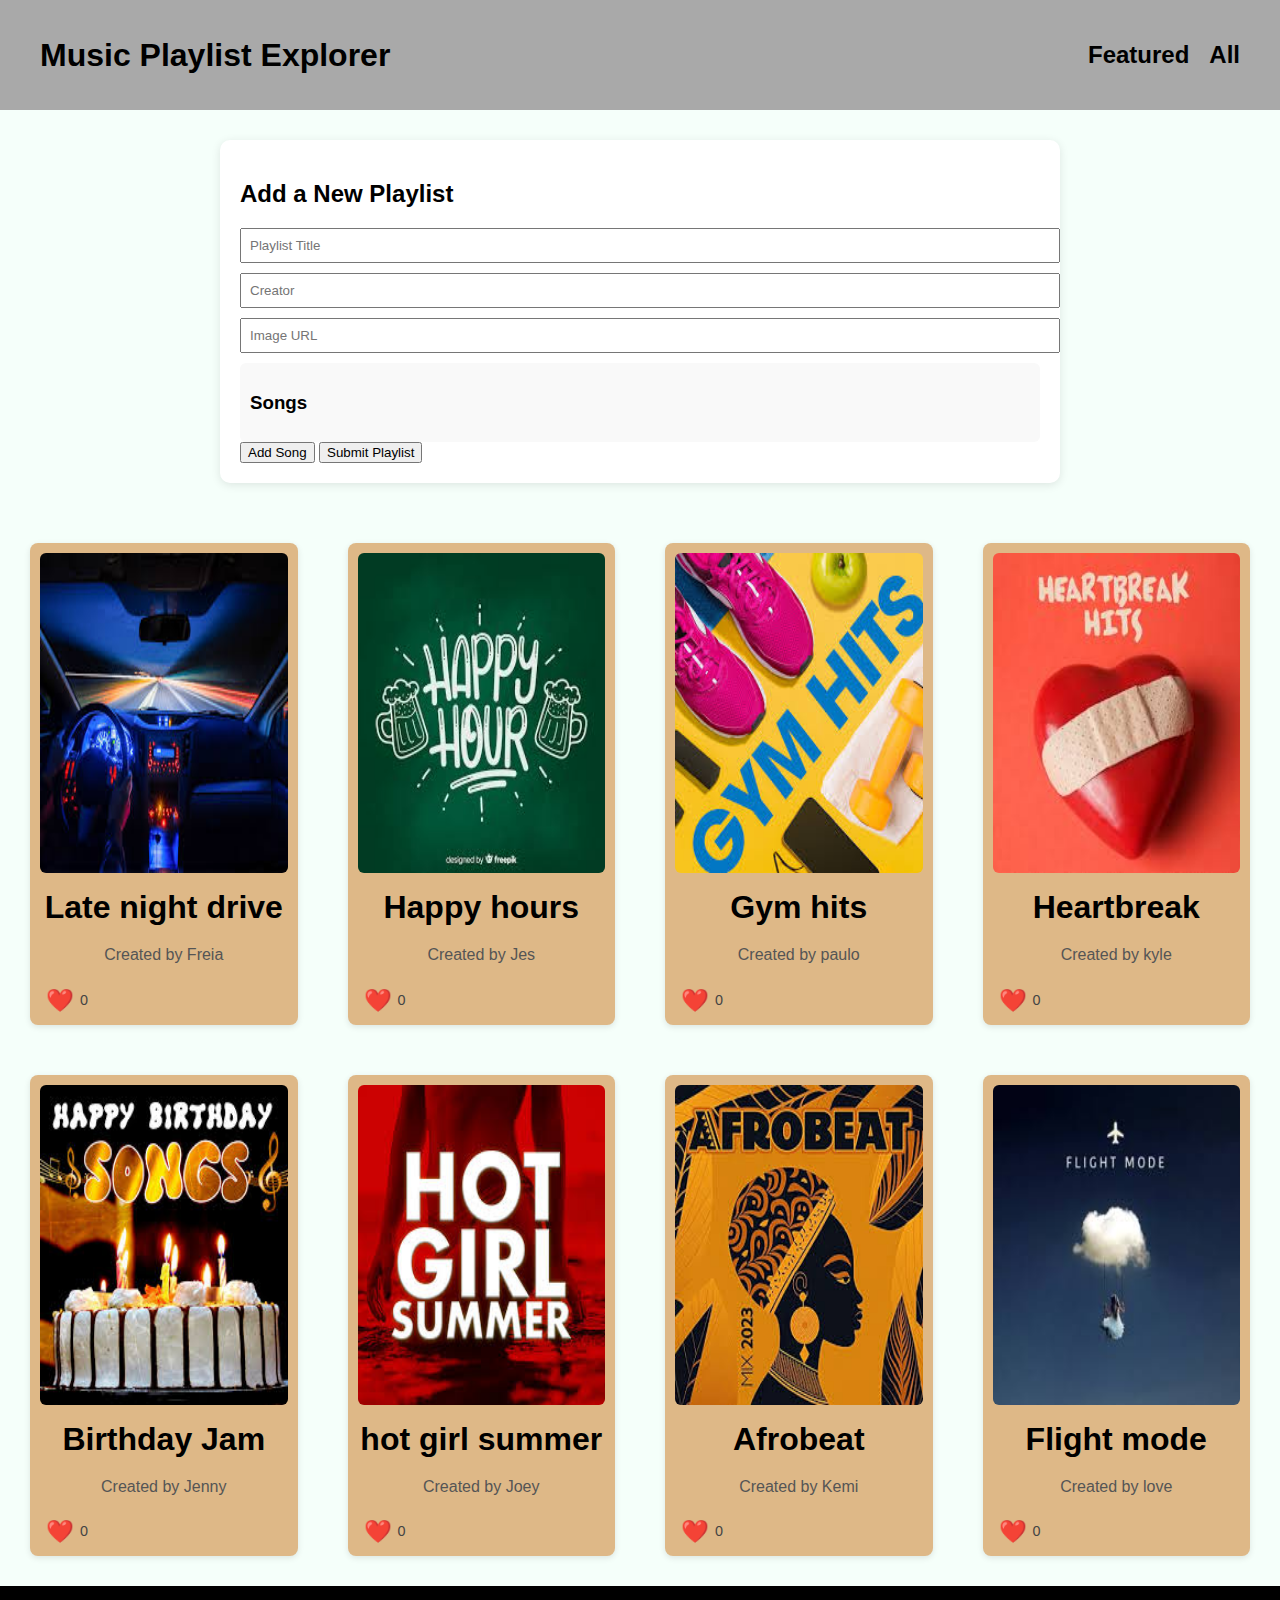
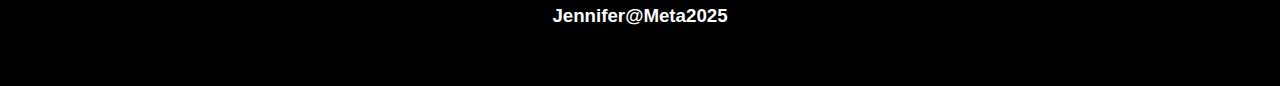
<file: music-playlist-creator/index.html>
<!DOCTYPE html>
<html lang="en">
<head>
    <meta charset="UTF-8">
    <meta name="viewport" content="width=device-width, initial-scale=1.0">
    
    <title>Music Playlist Explorer</title>
    <link rel="icon" type="image/x-icon" href="/images/favicon.ico">
    
    <link rel="stylesheet" href="style.css">
</head>
<body>
    <header>
        <!-- Your header content here -->
         <div>
            <h1 class="header-left">Music Playlist Explorer</h1>
        </div>
        <div class="header-right">
            <a href="featured.html" class="nav-link">Featured</a>
            <a href="index.html" class="nav-link">All</a>


            <!-- <ul>
                <li id="featured-playlist">Featured</li>
                <li id="all">All</li>
            </ul> -->
        </div>
         
    </header>

    <main> 
        <!-- Your main content here -->
         <section class="playlist-form-section">
            <h2>Add a New Playlist</h2>
            <form id="playlist-form">
                <input type="text" id="playlist-title" placeholder="Playlist Title" required />
                <input type="text" id="playlist-creator" placeholder="Creator" required />
                <input type="text" id="playlist-image" placeholder="Image URL" required />

                <div id="songs-container">
                <h3>Songs</h3>
                <!-- Songs will be added here  -->
                </div>

                <button type="button" id="add-song-btn">Add Song</button>
                <button type="submit">Submit Playlist</button>
            </form>
        </section>


        <section class="playlist-cards">   
        <!-- cards will be inserted here dynamically -->
        </section>
    
    </main>

    <footer id="footer">
        <!-- Your footer content here -->
         <h3>Jennifer@Meta2025</h3>
    </footer>
        <!-- modal will be injected here by js -->

    <script src="data/data.js"></script>
    <script src="script.js"></script>
</body>
</html>
</file>
<file: music-playlist-creator/style.css>
body {
    font-family: 'Arial', sans-serif;
    margin: 0;
    padding: 0;
    background-color: mintcream;
}


header {
  background-color: darkgray;
  display: flex;
  justify-content: space-between;
  align-items: center;
  padding: 15px 40px;
  height: 80px;
  /* box-sizing: border-box; */
}

.header-left h1 {
  font-size: 1.5rem;
  font-weight: bold;
  margin: 0;
  color: black;
}

.header-right {
  display: flex;
  gap: 20px;
}

.nav-link {
  text-decoration: none;     /* no underline */
  font-size: 1.5rem;         /* match h1 size */
  font-weight: bold;
  color: black;              /* match text color */
  transition: color 0.3s ease;
}



.nav-link:hover {
  color: white;              /* hover effect */
}





ul {
  display: flex;
  list-style-type: none;
  justify-content: space-between;
  font-weight: bold;
}

li {
    padding: 10px;
}


.card{
background-color: burlywood;
border-radius: 8px;
padding: 10px;
text-align: center;
box-shadow: 0 2px 6px rgba(0, 0, 0, 0.1);
transition: transform 0.2s ease-in-out;
    
} 

.card:hover{
    background: #f0f0f0;
    color: #fff;
    /* transform: scale(1.05); */
    transform: translateY(-5px);

}

.playlist-cards{
    display:grid;
    grid-template-columns: repeat(4, 1fr);
    gap: 50px;
    padding: 30px;
    max-width: 1500px;
    justify-content: flex-start;
    margin: auto;
    margin-top: 20px;

    



}
.card img{
    width: 100%;
    min-height: 320px;
    border-radius: 6px;
    margin-bottom: 12px;
}
.card h3{
    font-size: 2rem;
    margin: 0;

}
.card h4{
    font-size: 1 rem;
    font-weight: normal;
    color: #555;
    margin-top: 20px;
}


.like-container {
  width: fit-content;
  display: flex;
  justify-content: center;  /* 👈 Center horizontally */
  align-items: center;
  margin-top: 16px;
}



.like-count {
  font-size: 0.9rem;
  color: #444;
}
.like-btn {
  font-size: 1.4rem;
  background: transparent;
  border: none;
  cursor: pointer;
  transition: transform 0.2s ease;
}

.like-btn:hover {
  transform: scale(1.1);
}

/* CSS for Modal */
.modal {
   display: none; /* Hidden by default */
   position: fixed; /* Stay in place */
   z-index: 1; /* Sit on top */
   left: 0;
   top: -15%;
   width: 100%; /* Full width */
   height: auto; /* Full height */
   overflow: auto; /* Enable scroll if needed */
   background-color: rgba(0,0,0,0.4); /* Black w/ opacity */
   backdrop-filter: blur(2px);  
}
.modal-content {
   border-radius: 10px;
   background-color: blanchedalmond;
   margin: 15% auto; /* 15% from the top and centered */
   padding: 20px;
   border: 1px solid #888; 
   width: 50%; /* Could be more or less, depending on screen size */
   height: 20%;
 } 



.modal-header {
  display: flex;
  align-items: center;
  gap: 20px;
}

.modal-header img {
  width: 100px;
  height: 100px;
  border-radius: 8px;
  object-fit: cover;
}

#shuffle-btn {
  margin-top: 10px;
  padding: 8px 16px;
  background: royalblue;
  color: white;
  border: none;
  border-radius: 6px;
  cursor: pointer;
}

.song-list {
  list-style: none;
  padding: 20px;
  margin: auto;
  display: flex;
  flex-direction: column;
  gap: 10px;
  max-height: 700px;
  overflow-y: auto; /* scrolls on overflow */
}
.song-item {
  display: flex;
  justify-content: space-between;
  align-items: center;
  background: #f2f2f2;
  padding: 12px 16px;
  border-radius: 8px;
  gap: 20px;
}

.song-item div {
  flex-grow: 1;
  display: flex;
  flex-direction: column;
}

.song-item strong {
  font-size: 1rem;
  margin-bottom: 4px;
}

.song-item small {
  font-size: 0.85rem;
  color: #666;
}

.song-item span {
  white-space: nowrap;
  font-weight: bold;
  font-size: 0.95rem;
  color: #444;
}


/* song */

/* .song-item {
  display: flex;
  align-items: center;
  justify-content: space-between;
  background: #f2f2f2;
  border-radius: 10px;
  padding: 12px 16px;
  gap: 20px;
}*/

.song-item img {
  width: 60px;
  height: 60px;
  border-radius: 6px;
  object-fit: cover;
  flex-shrink: 0;
}

.song-info {
  flex: 1;
  display: flex;
  flex-direction: column;
  gap: 4px;
}

.song-info strong {
  font-size: 1rem;
}

.song-info small {
  color: #666;
  font-size: 0.85rem;
}*/

.song-duration {
  white-space: nowrap;
  font-weight: bold;
} 

.close {
   color: #aaa;
   float: right;
   font-size: 28px;
   font-weight: bold;
}
.close:hover,
.close:focus {
   color: black;
   text-decoration: none;
   cursor: pointer;
}
.time{
    font-weight: bold;
    color: #444;
    display: flex;
    justify-content: flex-end;
}

#footer{
    background-color: black;
    width: 100%;
    height: 100px;
    background-color: black; 
    color: white; 
    display: flex;
    text-align: center;
    justify-content: center;
}

#featured-playlist{
    font-size: 1.5rem;


}

#all{
    font-size: 1.5rem;
}
.featured-container {
  display: flex;
  justify-content: space-between;
  align-items: flex-start;
  padding: 40px 60px;
  max-width: 1400px;
  margin: auto;
  gap: 60px;
}


.featured-left {
  display: flex;
  flex-direction: column;
  align-items: flex-start;
  flex: 1;
}

.featured-left img {
  width: 100%;
  max-width: 350px;
  height: auto;
  border-radius: 12px;
  margin-bottom: 20px;
}

/* .featured-left img {
  width: 350px;
  max-width: 100%;
  border-radius: 10px;
  margin-bottom: 20px;
} */

.featured-right {
  flex: 2;
  width: 100%;
}

.song-list {
  display: flex;
  flex-direction: column;
  gap: 14px;
  padding: 0;
  margin: 0;
  list-style: none;
}

#featured-title {
  font-size: 2.2rem;
  font-weight: bold;
  margin-bottom: 8px;
}

#featured-creator {
  color: #555;
  font-size: x-large;
  margin-bottom: 20px;
}

/* .song-list {
  list-style: none;
  padding: 0;
  margin: 0;
  display: flex;
  flex-direction: column;
  gap: 10px;
} */

#featuredSongs{
    width: 80px;
    border-radius: 6px;
    margin-bottom: 12px;
}

#playlist-title{
    display: flex;
    flex-direction: column;
}

.playlist-form-section {
  background: #fff;
  padding: 20px;
  margin: 30px auto;
  max-width: 800px;
  border-radius: 10px;
  box-shadow: 0 2px 10px rgba(0,0,0,0.1);
}

.playlist-form-section input {
  display: block;
  margin: 10px 0;
  padding: 8px;
  width: 100%;
}

#songs-container {
  margin-top: 10px;
  padding: 10px;
  background: #f9f9f9;
  border-radius: 6px;
}


/* add playlist icon */

.hidden {
  display: none;
}

.icon-button {
  background-color: transparent;
  border: none;
  font-size: 1rem;
  color: #333;
  cursor: pointer;
  display: flex;
  align-items: center;
  gap: 5px;
  font-weight: bold;
  margin-bottom: 10px;
  padding: 6px 10px;
  transition: all 0.2s ease-in-out;
}

.icon-button:hover {
  color: #007bff;
  transform: scale(1.05);
}

.spread{
    display:flex;
    justify-content: space-between;
}
</file>
